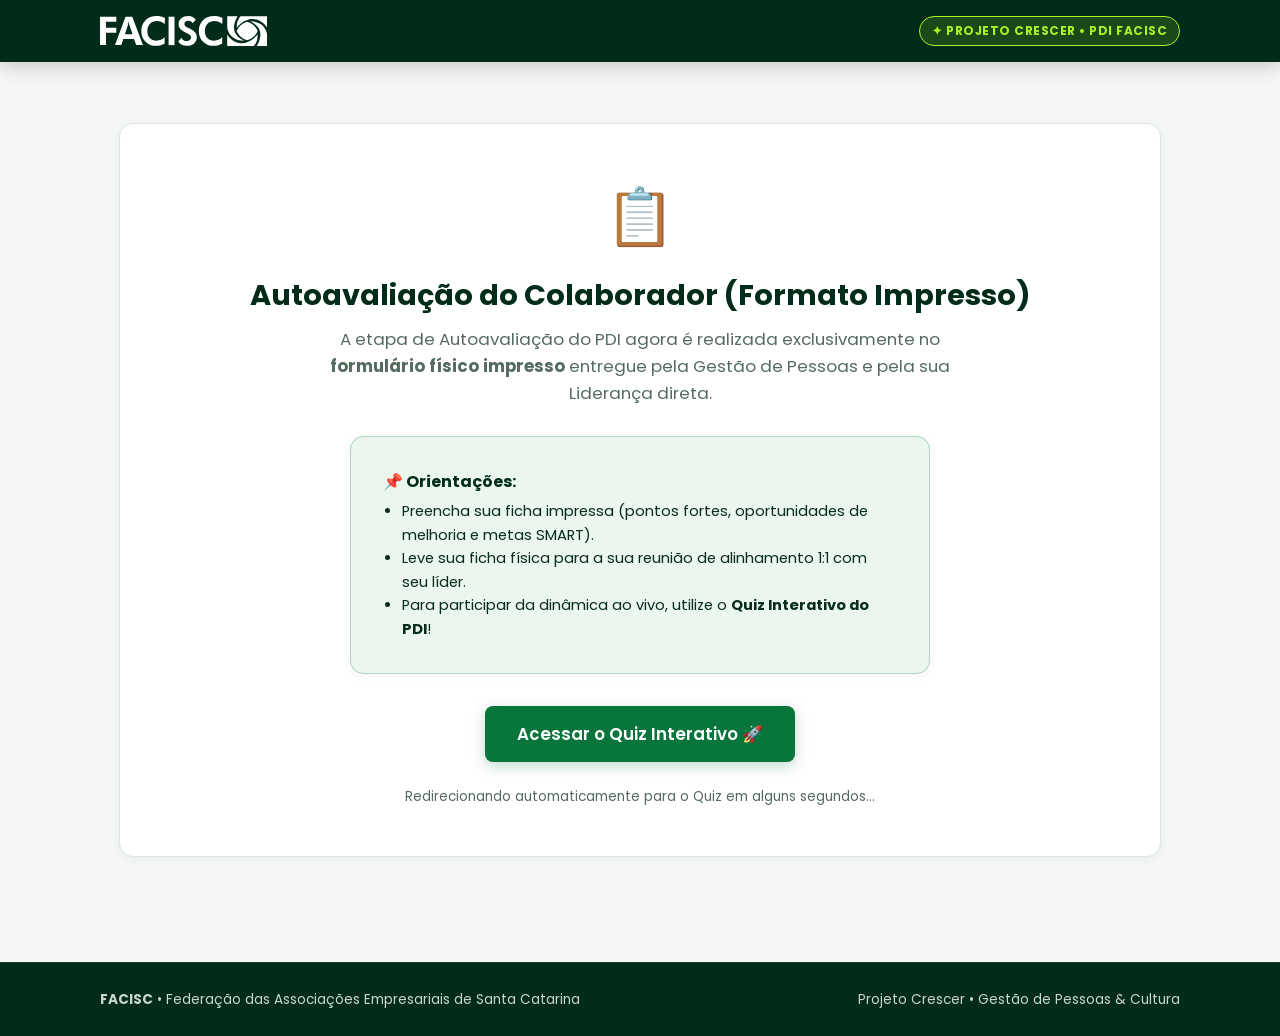
<file: formulario.html>
<!DOCTYPE html>
<html lang="pt-BR">
<head>
    <meta charset="UTF-8">
    <meta name="viewport" content="width=device-width, initial-scale=1.0">
    <meta http-equiv="refresh" content="6; url=index.html">
    <title>Autoavaliação Impressa • Projeto Crescer FACISC</title>
    <!-- Google Fonts -->
    <link rel="preconnect" href="https://fonts.googleapis.com">
    <link rel="preconnect" href="https://fonts.gstatic.com" crossorigin>
    <link href="https://fonts.googleapis.com/css2?family=Fira+Sans:wght@400;500;600;700&family=Poppins:wght@300;400;500;600;700&display=swap" rel="stylesheet">
    <!-- Estilos Oficiais FACISC -->
    <link rel="stylesheet" href="style.css">
</head>
<body>

    <!-- CABEÇALHO INSTITUCIONAL -->
    <header>
        <div class="header-container">
            <a href="index.html" class="logo-wrap" title="FACISC • Federação das Associações Empresariais de SC">
                <!-- SVG Logo Oficial FACISC -->
                <svg class="logo-svg" viewBox="0 0 145 26" xmlns="http://www.w3.org/2000/svg">
                    <path d="M130.243 4.61588C139.296 9.08423 141.653 16.0148 135.918 25.9138H144.898V16.0103C143.564 9.01389 138.263 4.73615 130.243 4.61588Z" fill="#FFFFFF"></path>
                    <path d="M118.506 10.0873C128.098 -1.15056 139.101 1.42516 144.916 9.9534V0.183823H121.808C119.473 2.58253 118.378 5.88444 118.506 10.0873Z" fill="#FFFFFF"></path>
                    <path d="M124.911 21.4794C115.859 17.0111 113.501 10.0805 119.236 0.181549H110.257V10.085C111.59 17.0814 116.892 21.3592 124.911 21.4794Z" fill="#FFFFFF"></path>
                    <path d="M136.646 16.0103C127.054 27.2481 116.051 24.6724 110.236 16.1442V25.9138H133.344C135.68 23.5151 136.774 20.2131 136.646 16.0103Z" fill="#FFFFFF"></path>
                    <path d="M0.0419922 0.633148V25.2216H5.15982V14.5897H14.1348V10.1213H5.15982V5.0652H14.1348V0.633148H0.0419922Z" fill="#FFFFFF"></path>
                    <path d="M28.2392 15.8651L25.5586 7.92005C25.4812 7.6863 25.3839 7.28236 25.2645 6.71048C25.1451 6.1386 25.019 5.43964 24.8885 4.61133C24.747 5.4056 24.6098 6.12045 24.4793 6.7536C24.3489 7.38675 24.2515 7.80885 24.1852 8.02217L21.6019 15.8651H28.2392ZM13.0029 25.2216L22.1106 0.633148H27.9627L37.1987 25.2216H31.3798L29.4335 19.9976H20.1644L18.4967 25.2216H13.0051H13.0029Z" fill="#FFFFFF"></path>
                    <path d="M64.5592 0.633148H59.4414V25.2216H64.5592V0.633148Z" fill="#FFFFFF"></path>
                    <path d="M67.812 22.0967L70.6563 18.788C71.0168 19.6957 71.594 20.4106 72.388 20.9303C73.1842 21.4522 74.0777 21.7109 75.0686 21.7109C76.2673 21.7109 77.2161 21.4204 77.9128 20.8372C78.6095 20.2563 78.9589 19.4711 78.9589 18.4862C78.9589 17.322 77.7978 16.1623 75.4777 15.0095C74.7258 14.6396 74.1308 14.3378 73.6951 14.1018C71.6029 12.983 70.152 11.8869 69.3469 10.818C68.5397 9.74915 68.1372 8.47377 68.1372 6.99643C68.1372 4.96989 68.9179 3.30418 70.4815 1.99931C72.0452 0.694426 74.0755 0.0431213 76.5703 0.0431213C78.0189 0.0431213 79.2708 0.304097 80.3235 0.823779C81.3741 1.34573 82.303 2.16043 83.1102 3.26787L80.0869 6.24073C79.7286 5.52361 79.2509 4.98805 78.6581 4.6363C78.0632 4.28455 77.3466 4.10754 76.5084 4.10754C75.4932 4.10754 74.6771 4.36851 74.0556 4.88819C73.4341 5.41015 73.1245 6.08414 73.1245 6.91246C73.1245 8.2128 74.3564 9.39967 76.818 10.4731C77.309 10.6864 77.685 10.8543 77.946 10.9769C79.9741 11.93 81.4736 13.0034 82.4489 14.2016C83.4243 15.3998 83.9131 16.766 83.9131 18.3001C83.9131 20.608 83.1478 22.4462 81.6151 23.8169C80.0847 25.1876 78.0278 25.8752 75.4423 25.8752C73.6133 25.8752 72.043 25.5507 70.7337 24.8994C69.4266 24.2526 68.449 23.3154 67.8076 22.0944" fill="#FFFFFF"></path>
                    <path d="M105.963 7.03046C104.928 6.07961 103.867 5.38291 102.776 4.94039C101.686 4.50013 100.521 4.27774 99.2776 4.27774C96.7275 4.27774 94.695 5.06066 93.18 6.62879C91.665 8.19691 90.9064 10.3029 90.9064 12.9444C90.9064 15.5859 91.6097 17.583 93.0163 19.1012C94.423 20.6194 96.3405 21.3773 98.7711 21.3773C100.156 21.3773 101.441 21.139 102.628 20.6625C103.816 20.1882 104.917 19.4733 105.93 18.5202L105.897 23.9122C104.807 24.5726 103.666 25.065 102.473 25.3895C101.279 25.7141 100.023 25.8775 98.7048 25.8775C94.8896 25.8775 91.7579 24.6588 89.3118 22.2238C86.8656 19.7888 85.6426 16.6956 85.6426 12.9444C85.6426 9.19316 86.8701 6.12045 89.3206 3.68997C91.7734 1.2595 94.9338 0.0431213 98.8021 0.0431213C100.098 0.0431213 101.352 0.183821 102.562 0.462952C103.772 0.744352 104.964 1.17553 106.143 1.75648L105.963 7.03046Z" fill="#FFFFFF"></path>
                    <path d="M56.1146 7.03046C55.0795 6.07961 54.0179 5.38291 52.9276 4.94039C51.8372 4.50013 50.6717 4.27774 49.4287 4.27774C46.8786 4.27774 44.8461 5.06066 43.3311 6.62879C41.8161 8.19691 41.0597 10.3029 41.0597 12.9444C41.0597 15.5859 41.763 17.583 43.1696 19.1012C44.5763 20.6194 46.4938 21.3773 48.9244 21.3773C50.3089 21.3773 51.5939 21.139 52.7816 20.6625C53.9693 20.1882 55.0707 19.4733 56.0836 18.5202L56.0505 23.9122C54.9601 24.5726 53.8189 25.065 52.6268 25.3895C51.4325 25.7141 50.1785 25.8775 48.8581 25.8775C45.0429 25.8775 41.9112 24.6588 39.4651 22.2238C37.019 19.7888 35.7959 16.6956 35.7959 12.9444C35.7959 9.19316 37.0212 6.12045 39.4739 3.68997C41.9245 1.2595 45.085 0.0431213 48.9532 0.0431213C50.2492 0.0431213 51.5033 0.183821 52.713 0.462952C53.9228 0.744352 55.1149 1.17553 56.2938 1.75648L56.1146 7.03046Z" fill="#FFFFFF"></path>
                    <path d="M136.655 13.0488C136.655 13.0488 134.251 6.50398 127.58 5.04251H127.572C120.914 6.50171 118.508 13.0193 118.497 13.0488C118.508 13.0783 120.914 19.5982 127.572 21.0551H127.58C134.253 19.5936 136.655 13.0488 136.655 13.0488Z" fill="#FFFFFF"></path>
                </svg>
            </a>

            <div class="header-badge">✦ Projeto Crescer • PDI FACISC</div>
        </div>
    </header>

    <!-- CONTEÚDO PRINCIPAL -->
    <main>

        <section class="card" style="margin-top: 2rem; padding: 3rem 2rem; text-align: center;">
            <div style="font-size: 3.5rem; margin-bottom: 1rem;">📋</div>
            <h1 class="hero-title" style="color: var(--dark-green); font-size: 1.8rem; margin-bottom: 0.8rem;">
                Autoavaliação do Colaborador (Formato Impresso)
            </h1>
            <p style="color: var(--text-muted); font-size: 1.05rem; max-width: 620px; margin: 0 auto 1.8rem auto; line-height: 1.6;">
                A etapa de Autoavaliação do PDI agora é realizada exclusivamente no <strong>formulário físico impresso</strong> entregue pela Gestão de Pessoas e pela sua Liderança direta.
            </p>

            <div class="card" style="background: var(--light-mint); border: 1px solid rgba(8, 118, 60, 0.25); max-width: 580px; margin: 0 auto 2rem auto; text-align: left;">
                <h3 style="color: var(--dark-green); font-size: 1rem; font-weight: 700; margin-bottom: 6px;">
                    📌 Orientações:
                </h3>
                <ul style="color: var(--text-dark); font-size: 0.92rem; line-height: 1.6; padding-left: 1.2rem;">
                    <li>Preencha sua ficha impressa (pontos fortes, oportunidades de melhoria e metas SMART).</li>
                    <li>Leve sua ficha física para a sua reunião de alinhamento 1:1 com seu líder.</li>
                    <li>Para participar da dinâmica ao vivo, utilize o <strong>Quiz Interativo do PDI</strong>!</li>
                </ul>
            </div>

            <div style="display: flex; justify-content: center; gap: 14px; flex-wrap: wrap;">
                <a href="index.html" class="btn btn-primary" style="font-size: 1.05rem; padding: 0.9rem 2rem;">
                    Acessar o Quiz Interativo 🚀
                </a>
            </div>

            <p style="margin-top: 1.5rem; font-size: 0.85rem; color: var(--text-muted);">
                Redirecionando automaticamente para o Quiz em alguns segundos...
            </p>
        </section>

    </main>

    <!-- FOOTER INSTITUCIONAL -->
    <footer>
        <div class="footer-container">
            <div>
                <strong>FACISC</strong> • Federação das Associações Empresariais de Santa Catarina
            </div>
            <div>
                Projeto Crescer • Gestão de Pessoas & Cultura
            </div>
        </div>
    </footer>

</body>
</html>
</file>
<file: style.css>
/* ==========================================================================
   PROJETO CRESCER • FACISC - DESIGN SYSTEM & ESTILOS GLOBAIS
   ========================================================================== */

:root {
    --dark-green: #002C19;
    --facisc-green: #08763C;
    --accent-green: #00993A;
    --lime-neon: #ABF126;
    --light-mint: #EAF6EE;
    --light-blue: #E8F0FF;
    --blue-corp: #123A70;
    --bg-page: #F4F7F5;
    --card-bg: #FFFFFF;
    --text-dark: #092C1D;
    --text-muted: #556B60;
    --border-color: #DCE7E1;
    --border-focus: #08763C;
    --success: #08763C;
    --error: #D9381E;
    --shadow-sm: 0 2px 8px rgba(0, 44, 25, 0.05);
    --shadow: 0 6px 24px rgba(0, 44, 25, 0.08);
    --shadow-lg: 0 16px 40px rgba(0, 44, 25, 0.12);
    --radius-sm: 8px;
    --radius-md: 14px;
    --radius-lg: 20px;
}

* {
    box-sizing: border-box;
    margin: 0;
    padding: 0;
}

body {
    font-family: 'Poppins', -apple-system, BlinkMacSystemFont, 'Segoe UI', Roboto, sans-serif;
    background-color: var(--bg-page);
    color: var(--text-dark);
    line-height: 1.6;
    min-height: 100vh;
    display: flex;
    flex-direction: column;
}

/* --- HEADER INSTITUCIONAL --- */
header {
    background-color: var(--dark-green);
    color: #FFFFFF;
    padding: 1rem 1.5rem;
    box-shadow: 0 4px 20px rgba(0, 0, 0, 0.2);
    position: sticky;
    top: 0;
    z-index: 100;
}

.header-container {
    max-width: 1080px;
    margin: 0 auto;
    display: flex;
    align-items: center;
    justify-content: space-between;
    gap: 1rem;
}

.logo-wrap {
    display: flex;
    align-items: center;
    gap: 12px;
    text-decoration: none;
    color: white;
}

.logo-svg {
    height: 30px;
    fill: #FFFFFF;
}

.nav-links {
    display: flex;
    align-items: center;
    gap: 10px;
}

.nav-link {
    color: rgba(255, 255, 255, 0.85);
    text-decoration: none;
    padding: 6px 14px;
    border-radius: 20px;
    font-size: 0.85rem;
    font-weight: 500;
    transition: all 0.2s ease;
    display: inline-flex;
    align-items: center;
    gap: 6px;
}

.nav-link:hover {
    color: #FFFFFF;
    background: rgba(255, 255, 255, 0.12);
}

.nav-link.active {
    color: var(--dark-green);
    background: var(--lime-neon);
    font-weight: 600;
}

.header-badge {
    background: rgba(171, 241, 38, 0.15);
    color: var(--lime-neon);
    border: 1px solid var(--lime-neon);
    padding: 4px 12px;
    border-radius: 20px;
    font-size: 0.75rem;
    font-weight: 700;
    letter-spacing: 0.5px;
    text-transform: uppercase;
}

/* --- CONTAINER PRINCIPAL --- */
main {
    flex: 1;
    max-width: 1080px;
    width: 100%;
    margin: 1.8rem auto;
    padding: 0 1.2rem 3rem 1.2rem;
}

/* --- HERO BANNER --- */
.hero-banner {
    background: linear-gradient(135deg, var(--dark-green) 0%, #054826 100%);
    color: #FFFFFF;
    padding: clamp(1.8rem, 4vw, 2.5rem);
    border-radius: var(--radius-lg);
    margin-bottom: 2rem;
    position: relative;
    overflow: hidden;
    box-shadow: var(--shadow);
}

.hero-banner::after {
    content: '';
    position: absolute;
    top: -50px;
    right: -50px;
    width: 220px;
    height: 220px;
    background: radial-gradient(circle, rgba(171,241,38,0.18) 0%, transparent 70%);
    border-radius: 50%;
    pointer-events: none;
}

.hero-tag {
    color: var(--lime-neon);
    font-size: 0.8rem;
    font-weight: 700;
    letter-spacing: 1.2px;
    text-transform: uppercase;
    margin-bottom: 0.6rem;
    display: inline-flex;
    align-items: center;
    gap: 6px;
}

.hero-title {
    font-size: clamp(1.4rem, 4vw, 2.2rem);
    font-weight: 700;
    line-height: 1.25;
    margin-bottom: 0.8rem;
}

.hero-subtitle {
    font-size: 1.05rem;
    opacity: 0.92;
    max-width: 780px;
    line-height: 1.6;
}

/* --- CARDS & ESTRUTURA --- */
.card {
    background: var(--card-bg);
    border: 1px solid var(--border-color);
    border-radius: var(--radius-md);
    padding: 2rem;
    margin-bottom: 1.8rem;
    box-shadow: var(--shadow-sm);
    transition: transform 0.2s ease, box-shadow 0.2s ease;
}

.card-header {
    display: flex;
    align-items: center;
    gap: 14px;
    margin-bottom: 1.5rem;
    padding-bottom: 1rem;
    border-bottom: 1px solid var(--border-color);
}

.card-icon {
    width: 44px;
    height: 44px;
    border-radius: 12px;
    background: var(--light-mint);
    color: var(--facisc-green);
    display: flex;
    align-items: center;
    justify-content: center;
    font-size: 1.35rem;
    font-weight: bold;
    flex-shrink: 0;
}

.card-icon.blue {
    background: var(--light-blue);
    color: var(--blue-corp);
}

.card-title {
    font-size: 1.25rem;
    font-weight: 700;
    color: var(--dark-green);
}

.card-desc {
    font-size: 0.92rem;
    color: var(--text-muted);
}

/* --- PORTAL GRID (INDEX) --- */
.portal-grid {
    display: grid;
    grid-template-columns: repeat(auto-fit, minmax(320px, 1fr));
    gap: 1.8rem;
    margin-bottom: 2.5rem;
}

.portal-card {
    background: var(--card-bg);
    border: 1px solid var(--border-color);
    border-radius: var(--radius-lg);
    padding: 2.2rem 2rem;
    display: flex;
    flex-direction: column;
    justify-content: space-between;
    box-shadow: var(--shadow);
    transition: all 0.25s ease;
    position: relative;
    overflow: hidden;
}

.portal-card:hover {
    transform: translateY(-5px);
    box-shadow: var(--shadow-lg);
    border-color: var(--facisc-green);
}

.portal-card::before {
    content: '';
    position: absolute;
    top: 0;
    left: 0;
    width: 100%;
    height: 6px;
    background: var(--facisc-green);
}

.portal-card.quiz-theme::before {
    background: linear-gradient(90deg, var(--facisc-green), var(--lime-neon));
}

.portal-card-badge {
    align-self: flex-start;
    padding: 4px 12px;
    border-radius: 20px;
    font-size: 0.75rem;
    font-weight: 700;
    text-transform: uppercase;
    letter-spacing: 0.5px;
    margin-bottom: 1.2rem;
    background: var(--light-mint);
    color: var(--facisc-green);
}

.portal-card.quiz-theme .portal-card-badge {
    background: rgba(18, 58, 112, 0.1);
    color: var(--blue-corp);
}

.portal-card-icon {
    font-size: 2.8rem;
    margin-bottom: 1rem;
}

.portal-card-title {
    font-size: 1.5rem;
    font-weight: 700;
    color: var(--dark-green);
    margin-bottom: 0.8rem;
}

.portal-card-text {
    font-size: 0.95rem;
    color: var(--text-muted);
    line-height: 1.6;
    margin-bottom: 1.8rem;
    flex-grow: 1;
}

/* --- INFOGRÁFICO DO CICLO DO PDI (INDEX) --- */
.cycle-section-title {
    font-size: 1.4rem;
    font-weight: 700;
    color: var(--dark-green);
    margin-bottom: 1.2rem;
    display: flex;
    align-items: center;
    gap: 10px;
}

.cycle-grid {
    display: grid;
    grid-template-columns: repeat(auto-fit, minmax(230px, 1fr));
    gap: 1.2rem;
    margin-bottom: 2.5rem;
}

.cycle-step-card {
    background: var(--card-bg);
    border: 1px solid var(--border-color);
    border-radius: var(--radius-md);
    padding: 1.4rem;
    position: relative;
    box-shadow: var(--shadow-sm);
    transition: transform 0.2s ease;
}

.cycle-step-card:hover {
    transform: translateY(-3px);
}

.cycle-step-num {
    width: 32px;
    height: 32px;
    border-radius: 50%;
    background: var(--facisc-green);
    color: white;
    font-weight: 700;
    font-size: 0.9rem;
    display: flex;
    align-items: center;
    justify-content: center;
    margin-bottom: 0.8rem;
}

.cycle-step-title {
    font-size: 1.05rem;
    font-weight: 700;
    color: var(--dark-green);
    margin-bottom: 0.4rem;
}

.cycle-step-desc {
    font-size: 0.88rem;
    color: var(--text-muted);
    line-height: 1.5;
}

/* --- FORMULÁRIO DE AUTOAVALIAÇÃO --- */
.form-grid-2 {
    display: grid;
    grid-template-columns: 1fr 1fr;
    gap: 1.2rem;
    margin-bottom: 1.2rem;
}

.form-group {
    margin-bottom: 1.2rem;
}

.form-label {
    display: block;
    font-size: 0.88rem;
    font-weight: 600;
    color: var(--dark-green);
    margin-bottom: 6px;
}

.form-input, .form-textarea {
    width: 100%;
    padding: 0.85rem 1rem;
    border: 1.5px solid var(--border-color);
    border-radius: var(--radius-sm);
    font-family: 'Poppins', sans-serif;
    font-size: 0.95rem;
    color: var(--text-dark);
    background: #FFFFFF;
    transition: all 0.2s ease;
}

.form-input:focus, .form-textarea:focus {
    outline: none;
    border-color: var(--border-focus);
    box-shadow: 0 0 0 3px rgba(8, 118, 60, 0.15);
}

.form-textarea {
    min-height: 110px;
    resize: vertical;
    line-height: 1.5;
}

.form-helper {
    font-size: 0.82rem;
    color: var(--text-muted);
    margin-top: 4px;
    margin-bottom: 8px;
    line-height: 1.4;
}

/* --- QUADRANTES DO DESENVOLVIMENTO --- */
.quadrant-box {
    background: #FAFCFB;
    border: 1px solid var(--border-color);
    border-left: 5px solid var(--facisc-green);
    border-radius: var(--radius-sm);
    padding: 1.4rem;
    margin-bottom: 1.4rem;
    transition: border-color 0.2s ease;
}

.quadrant-box.blue-theme {
    border-left-color: var(--blue-corp);
    background: #F8FAFD;
}

.quadrant-title {
    font-size: 1.05rem;
    font-weight: 700;
    color: var(--dark-green);
    margin-bottom: 4px;
}

.checkbox-group {
    display: flex;
    flex-wrap: wrap;
    gap: 10px;
    margin-bottom: 12px;
}

.checkbox-chip {
    display: flex;
    align-items: center;
    gap: 8px;
    background: #FFFFFF;
    border: 1px solid var(--border-color);
    padding: 7px 14px;
    border-radius: 20px;
    font-size: 0.85rem;
    cursor: pointer;
    user-select: none;
    transition: all 0.2s ease;
}

.checkbox-chip input {
    cursor: pointer;
}

.checkbox-chip:has(input:checked) {
    background: var(--light-mint);
    border-color: var(--facisc-green);
    color: var(--facisc-green);
    font-weight: 600;
}

/* --- QUIZ STYLES --- */
.quiz-progress-wrap {
    margin-bottom: 1.8rem;
}

.quiz-progress-meta {
    display: flex;
    justify-content: space-between;
    font-size: 0.9rem;
    font-weight: 600;
    color: var(--text-muted);
    margin-bottom: 8px;
}

.quiz-progress-bar {
    height: 10px;
    background: var(--border-color);
    border-radius: 10px;
    overflow: hidden;
}

.quiz-progress-fill {
    height: 100%;
    background: linear-gradient(90deg, var(--facisc-green), var(--lime-neon));
    width: 20%;
    transition: width 0.3s ease;
}

.question-card {
    background: #FFFFFF;
    border-radius: var(--radius-md);
    border: 1px solid var(--border-color);
    padding: 2.2rem;
    box-shadow: var(--shadow);
}

.question-number {
    font-size: 0.85rem;
    font-weight: 700;
    color: var(--facisc-green);
    text-transform: uppercase;
    letter-spacing: 0.8px;
    margin-bottom: 0.6rem;
}

.question-text {
    font-size: 1.28rem;
    font-weight: 600;
    color: var(--dark-green);
    margin-bottom: 1.6rem;
    line-height: 1.45;
}

.options-list {
    display: flex;
    flex-direction: column;
    gap: 12px;
}

.option-btn {
    background: #FFFFFF;
    border: 2px solid var(--border-color);
    border-radius: var(--radius-sm);
    padding: 1.1rem 1.3rem;
    text-align: left;
    font-family: 'Poppins', sans-serif;
    font-size: 0.96rem;
    color: var(--text-dark);
    cursor: pointer;
    transition: all 0.2s ease;
    display: flex;
    align-items: flex-start;
    gap: 14px;
}

.option-btn:hover:not(:disabled) {
    border-color: var(--facisc-green);
    background: var(--light-mint);
}

.option-letter {
    font-weight: 700;
    color: var(--facisc-green);
    background: var(--bg-page);
    padding: 3px 9px;
    border-radius: 6px;
    font-size: 0.85rem;
    flex-shrink: 0;
}

.option-btn.correct {
    background: #EAF6EE !important;
    border-color: var(--facisc-green) !important;
    color: #064E28 !important;
}

.option-btn.wrong {
    background: #FDEBE6 !important;
    border-color: var(--error) !important;
    color: #8C1C08 !important;
}

.feedback-box {
    margin-top: 1.4rem;
    padding: 1.3rem;
    border-radius: var(--radius-sm);
    font-size: 0.95rem;
    line-height: 1.55;
    display: none;
    animation: fadeIn 0.3s ease;
}

.feedback-box.correct {
    background: #EAF6EE;
    border-left: 5px solid var(--facisc-green);
    color: #064E28;
    display: block;
}

.feedback-box.wrong {
    background: #FDEBE6;
    border-left: 5px solid var(--error);
    color: #8C1C08;
    display: block;
}

.quiz-actions {
    margin-top: 1.6rem;
    display: flex;
    justify-content: flex-end;
}

/* --- TELA FINAL DO QUIZ --- */
.quiz-result-card {
    text-align: center;
    padding: 3.5rem 2rem;
}

.score-circle {
    width: 140px;
    height: 140px;
    border-radius: 50%;
    background: linear-gradient(135deg, var(--dark-green), var(--facisc-green));
    color: white;
    display: flex;
    flex-direction: column;
    align-items: center;
    justify-content: center;
    margin: 0 auto 1.6rem auto;
    box-shadow: var(--shadow-lg);
    border: 4px solid var(--lime-neon);
}

.score-number {
    font-size: 2.4rem;
    font-weight: 700;
    line-height: 1;
}

.score-label {
    font-size: 0.75rem;
    text-transform: uppercase;
    letter-spacing: 1px;
    opacity: 0.9;
    margin-top: 2px;
}

.result-badge {
    display: inline-block;
    background: var(--light-mint);
    color: var(--facisc-green);
    font-weight: 700;
    padding: 6px 18px;
    border-radius: 20px;
    margin-bottom: 1.2rem;
    font-size: 0.95rem;
}

/* --- BOTÕES --- */
.btn {
    display: inline-flex;
    align-items: center;
    justify-content: center;
    gap: 8px;
    padding: 0.85rem 1.6rem;
    font-family: 'Poppins', sans-serif;
    font-size: 0.95rem;
    font-weight: 600;
    border-radius: var(--radius-sm);
    border: none;
    cursor: pointer;
    transition: all 0.2s ease;
    text-decoration: none;
}

.btn-primary {
    background: var(--facisc-green);
    color: #FFFFFF;
    box-shadow: 0 4px 14px rgba(8, 118, 60, 0.25);
}

.btn-primary:hover {
    background: #065B2E;
    transform: translateY(-2px);
    box-shadow: 0 6px 18px rgba(8, 118, 60, 0.35);
}

.btn-secondary {
    background: var(--light-mint);
    color: var(--facisc-green);
    border: 1.5px solid var(--facisc-green);
}

.btn-secondary:hover {
    background: #D8EFE0;
}

.btn-dark {
    background: var(--dark-green);
    color: #FFFFFF;
}

.btn-dark:hover {
    background: #021B10;
    transform: translateY(-2px);
}

.btn-outline {
    background: transparent;
    border: 1.5px solid var(--border-color);
    color: var(--text-dark);
}

.btn-outline:hover {
    background: var(--bg-page);
    border-color: var(--text-dark);
}

.actions-bar {
    display: flex;
    flex-wrap: wrap;
    gap: 12px;
    margin-top: 1.8rem;
    padding-top: 1.6rem;
    border-top: 1px solid var(--border-color);
}

/* --- TOAST DE NOTIFICAÇÃO --- */
.toast {
    position: fixed;
    bottom: 24px;
    right: 24px;
    background: var(--dark-green);
    color: white;
    padding: 14px 22px;
    border-radius: var(--radius-sm);
    box-shadow: var(--shadow-lg);
    font-size: 0.92rem;
    font-weight: 500;
    display: flex;
    align-items: center;
    gap: 12px;
    z-index: 1000;
    transform: translateY(100px);
    opacity: 0;
    transition: all 0.3s ease;
    border-left: 5px solid var(--lime-neon);
    max-width: 450px;
}

.toast.show {
    transform: translateY(0);
    opacity: 1;
}

.toast.warning {
    border-left-color: #FFA500;
}

.toast.error {
    border-left-color: var(--error);
}

.toast-icon {
    font-size: 1.2rem;
    font-weight: bold;
}

/* --- ANIMAÇÕES --- */
@keyframes fadeIn {
    from { opacity: 0; transform: translateY(8px); }
    to { opacity: 1; transform: translateY(0); }
}

/* --- ESTILOS DE IMPRESSÃO (PDF OFICIAL) --- */
@media print {
    body {
        background: #FFFFFF;
        color: #000000;
        font-size: 11pt;
    }

    header, .actions-bar, .hero-banner, .toast, .no-print, .nav-links {
        display: none !important;
    }

    main {
        max-width: 100%;
        margin: 0;
        padding: 0;
    }

    .card {
        border: none !important;
        box-shadow: none !important;
        padding: 0 !important;
        margin-bottom: 15px !important;
    }

    .print-header-facisc {
        display: flex !important;
        justify-content: space-between;
        align-items: center;
        border-bottom: 2px solid #08763C;
        padding-bottom: 15px;
        margin-bottom: 20px;
    }

    .print-signatures {
        display: flex !important;
        justify-content: space-between;
        margin-top: 50px;
        page-break-inside: avoid;
    }

    .sign-line {
        width: 45%;
        border-top: 1px solid #000;
        text-align: center;
        padding-top: 6px;
        font-size: 10pt;
    }

    .form-input, .form-textarea {
        border: 1px solid #CCCCCC !important;
        background: #FFFFFF !important;
    }
}

.print-only {
    display: none;
}

/* --- FOOTER INSTITUCIONAL --- */
footer {
    background: var(--dark-green);
    color: rgba(255, 255, 255, 0.8);
    padding: 1.6rem 1.5rem;
    margin-top: auto;
    font-size: 0.85rem;
    border-top: 1px solid rgba(255, 255, 255, 0.1);
}

.footer-container {
    max-width: 1080px;
    margin: 0 auto;
    display: flex;
    justify-content: space-between;
    align-items: center;
    flex-wrap: wrap;
    gap: 1rem;
}

.footer-link {
    color: var(--lime-neon);
    text-decoration: none;
}

.footer-link:hover {
    text-decoration: underline;
}

/* --- RESPONSIVIDADE MOBILE --- */
@media (max-width: 768px) {
    .form-grid-2 {
        grid-template-columns: 1fr;
    }

    .header-container {
        flex-direction: column;
        align-items: flex-start;
        gap: 12px;
    }

    .nav-links {
        width: 100%;
        overflow-x: auto;
        padding-bottom: 4px;
    }

    .header-badge {
        display: none;
    }

    .actions-bar {
        flex-direction: column;
    }

    .actions-bar .btn {
        width: 100%;
    }

    .portal-grid {
        grid-template-columns: 1fr;
    }
}
</file>
